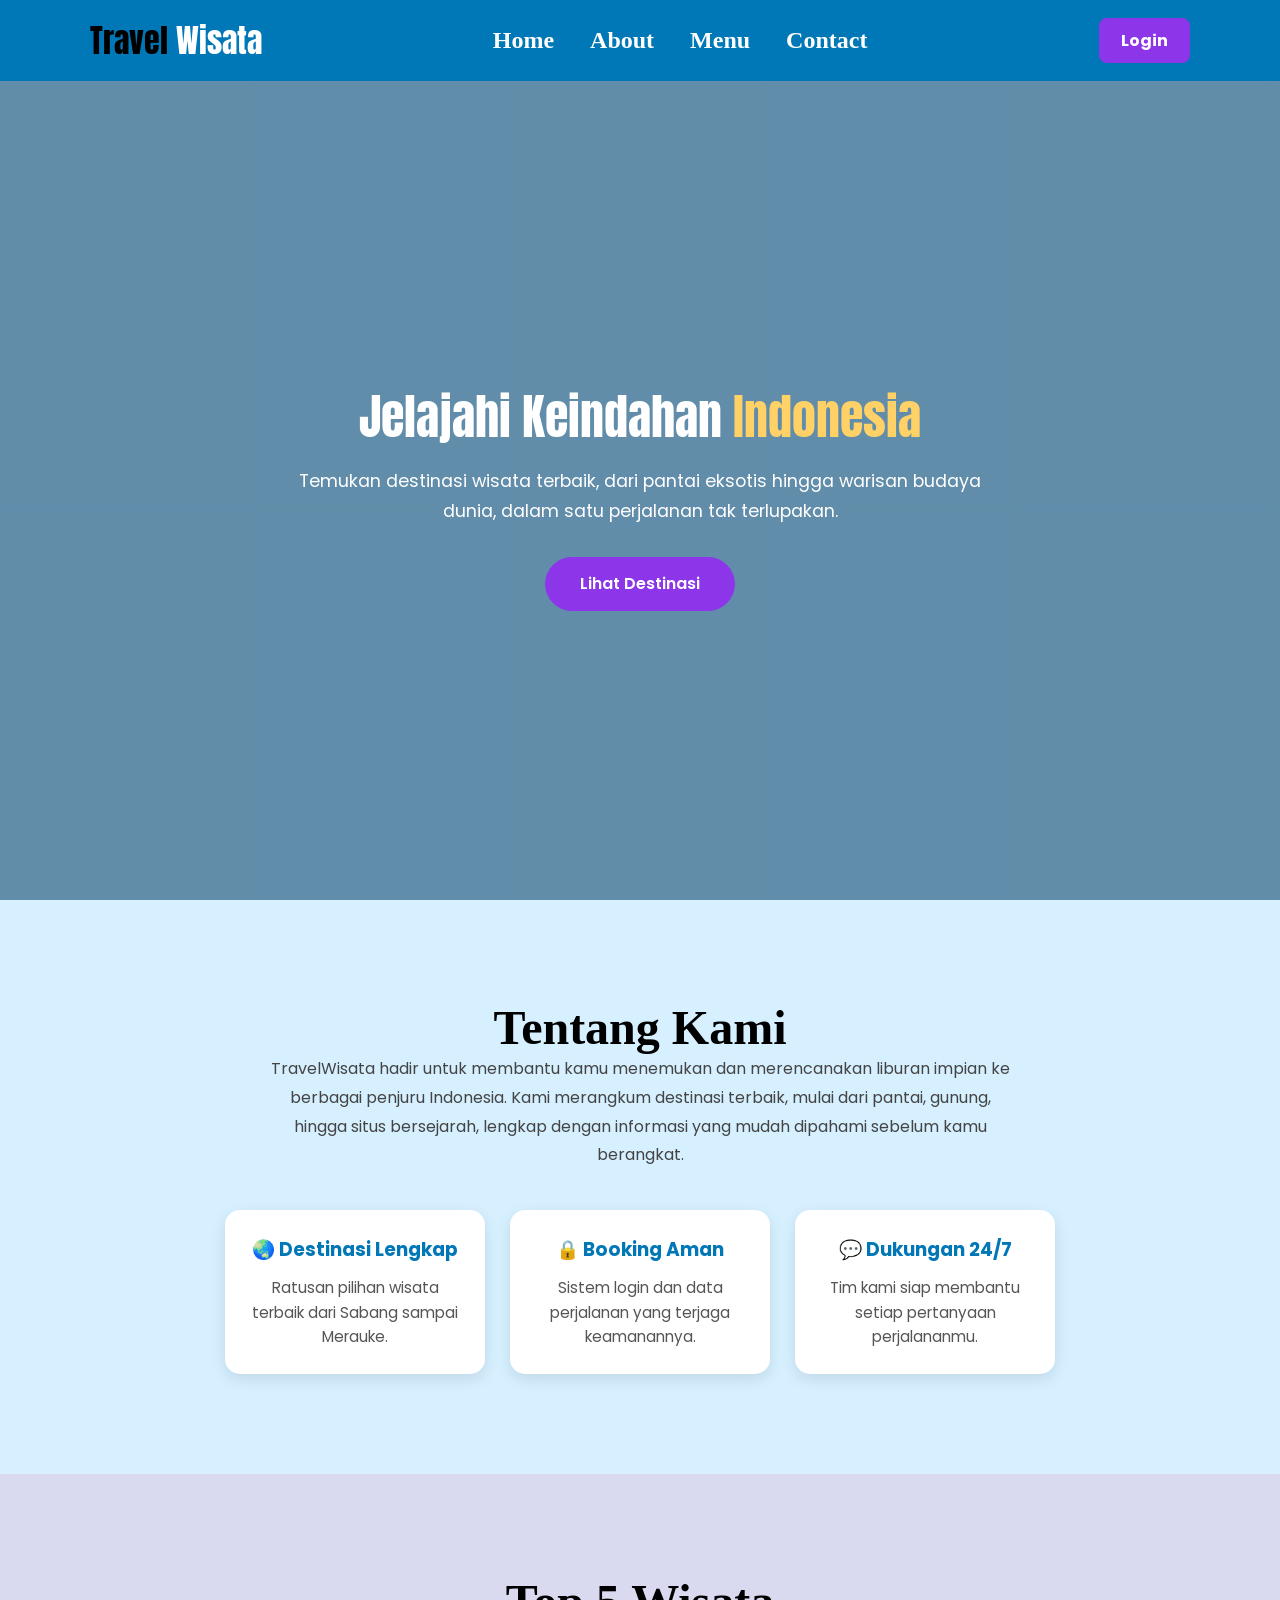
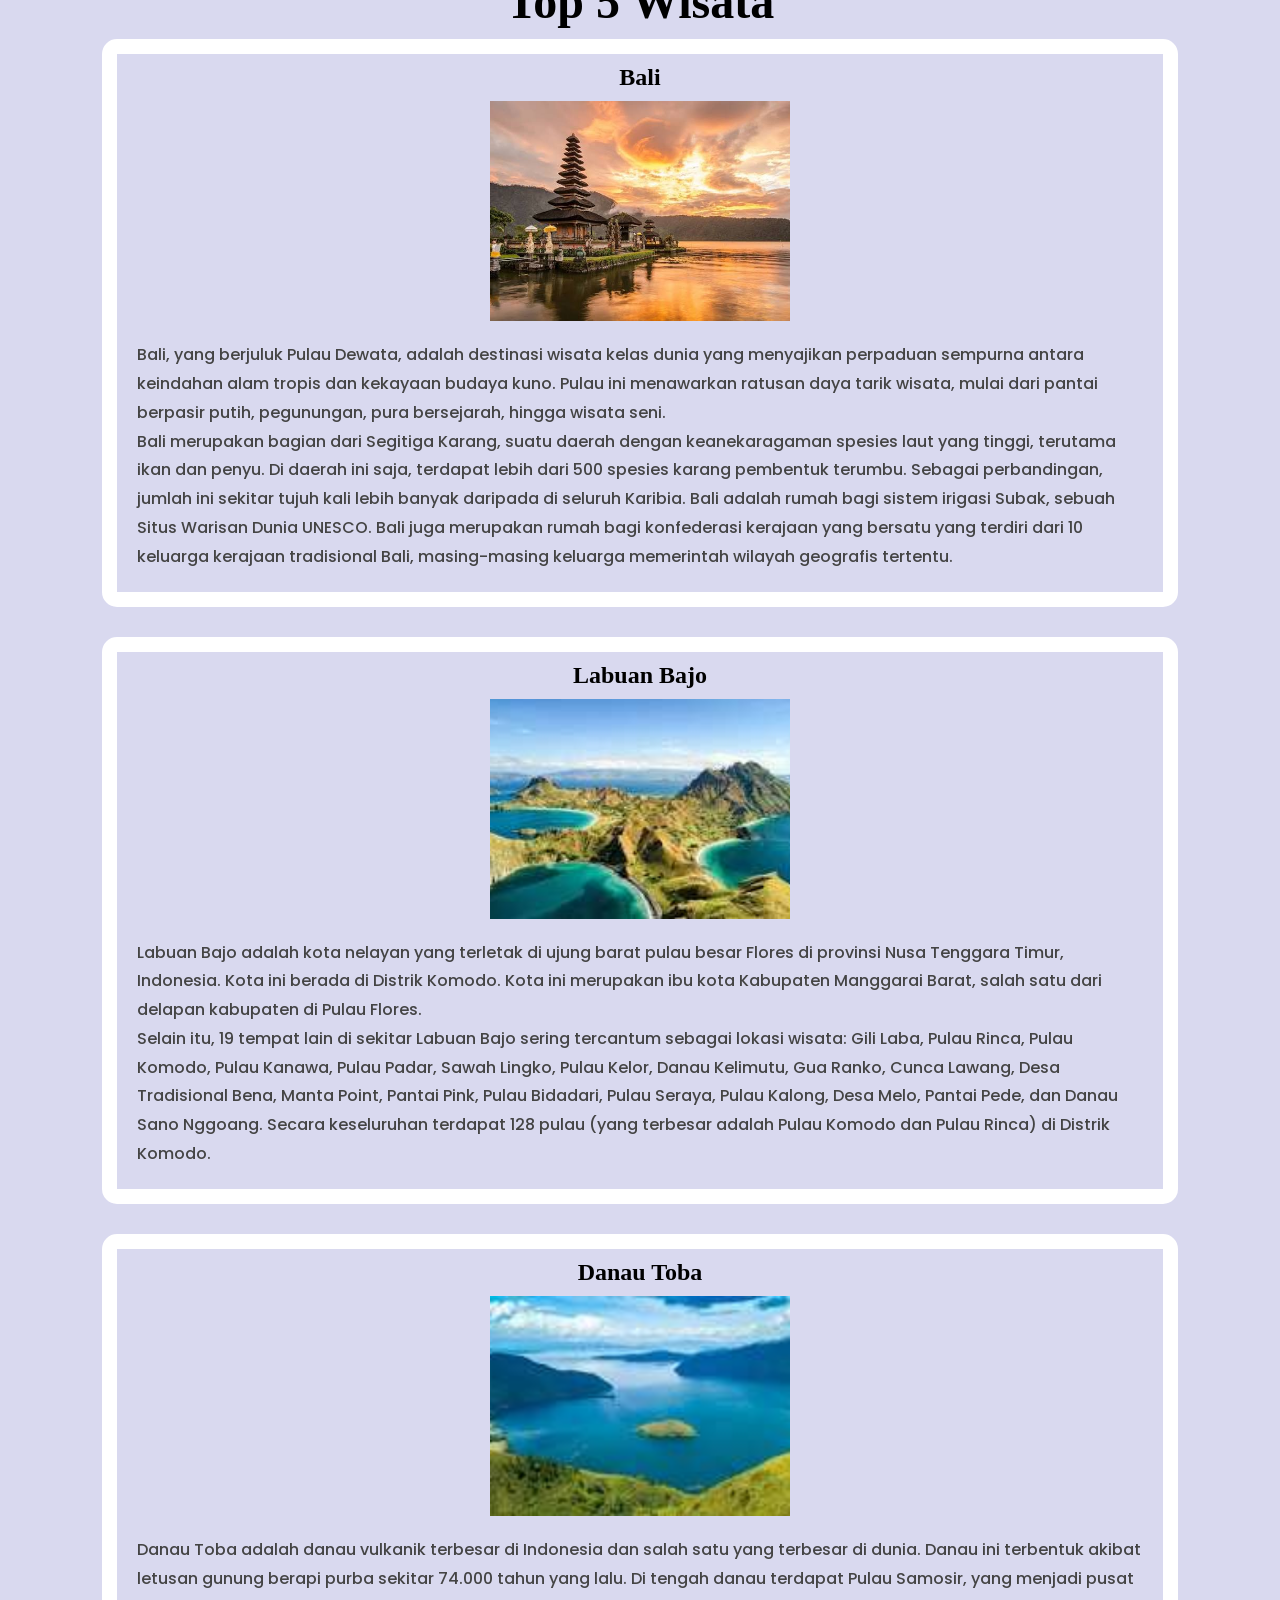
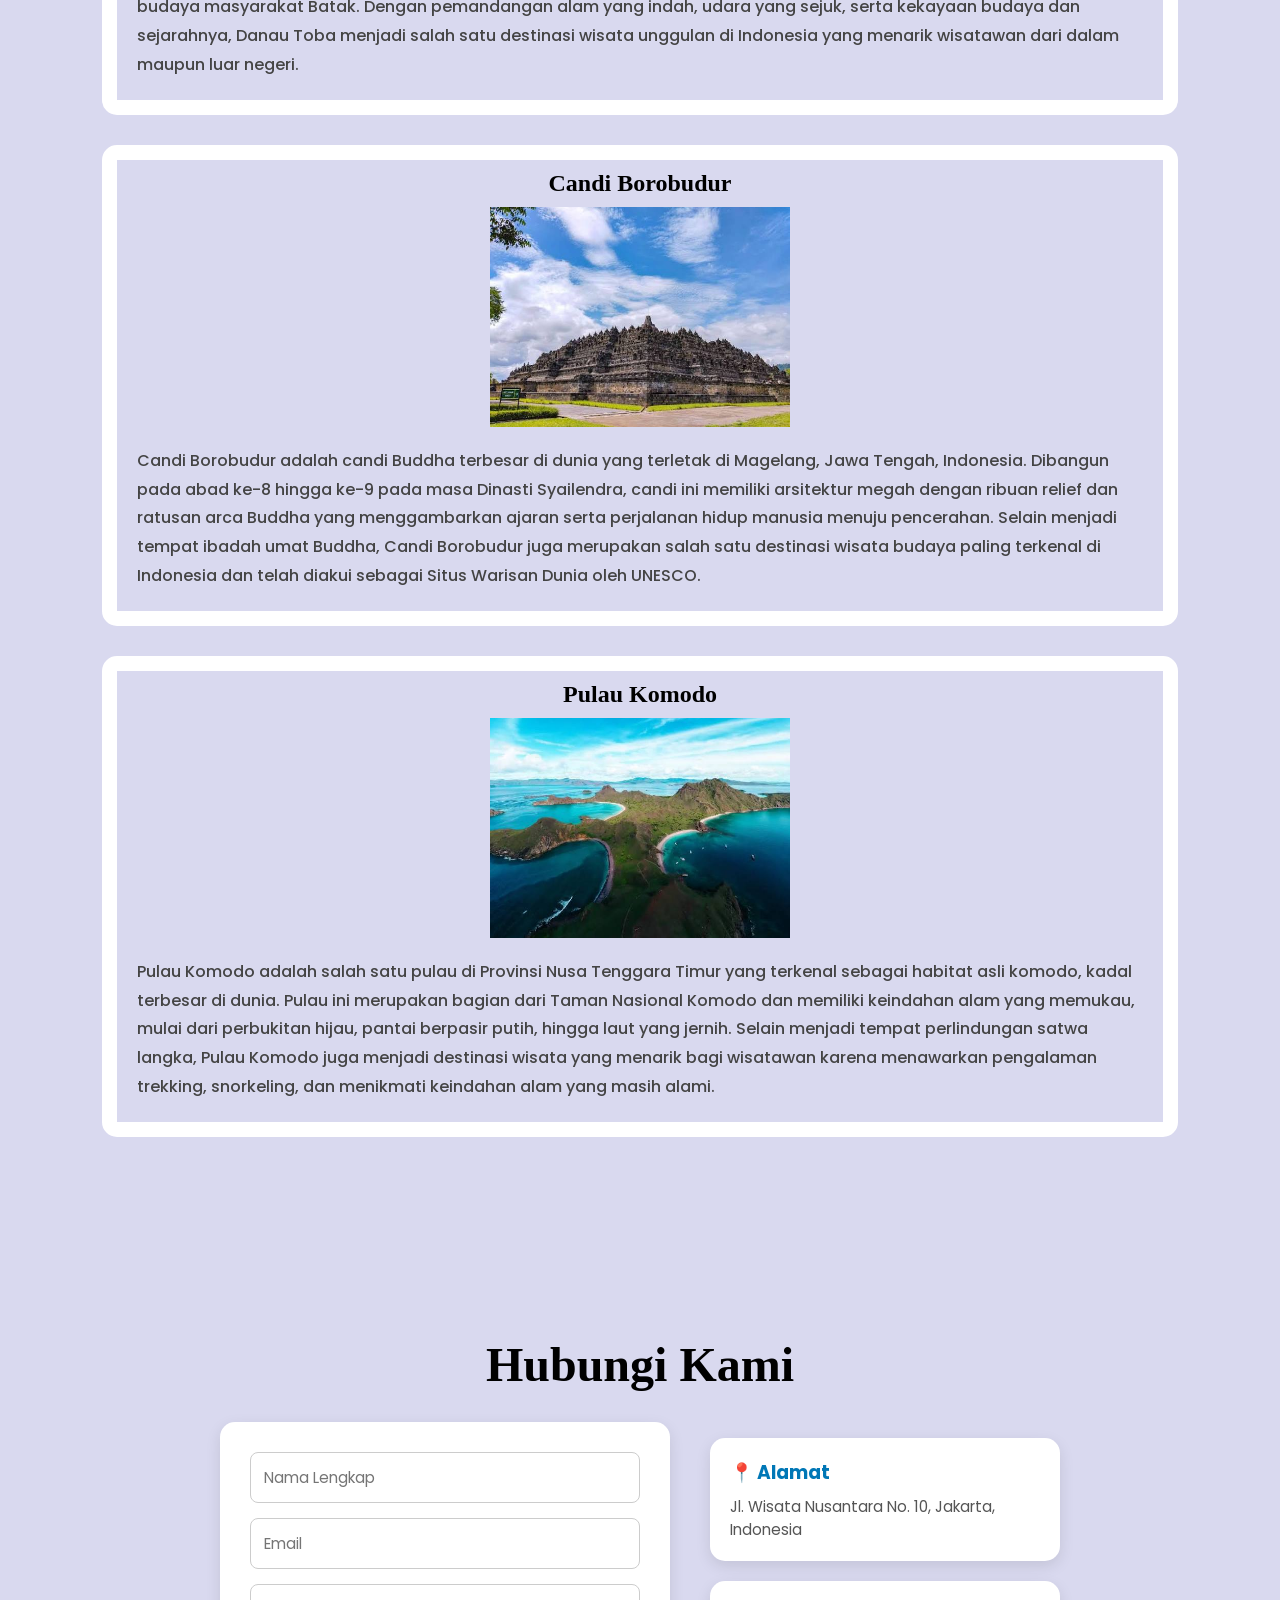
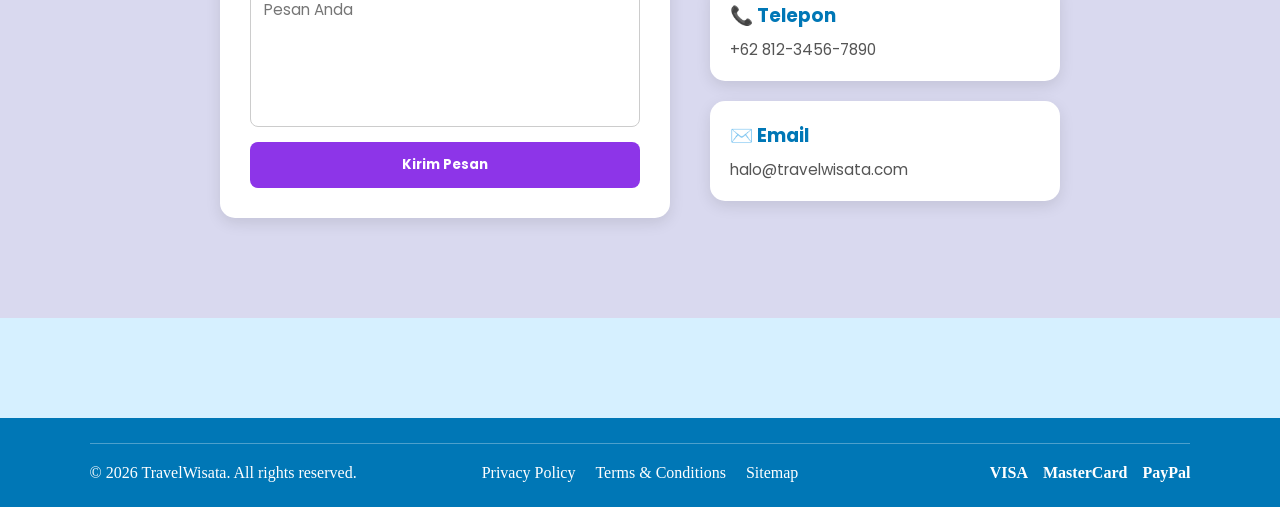
<file: index.html>
<!DOCTYPE html>
<html lang="en">
<head>
  <meta name="viewport" content="width=device-width, initial-scale=1.0">
  <link rel="stylesheet" href="travel.css">

  <link rel="preconnect" href="https://fonts.googleapis.com">
  <link rel="preconnect" href="https://fonts.gstatic.com" crossorigin>

  <link href="https://fonts.googleapis.com/css2?family=Anton&display=swap" rel="stylesheet">
  <link href="https://fonts.googleapis.com/css2?family=Poppins:ital,wght@0,100;0,200;0,300;0,400;0,500;0,600;0,700;0,800;0,900;1,100;1,200;1,300;1,400;1,500;1,600;1,700;1,800;1,900&display=swap" rel="stylesheet">

  <title>Project Travel</title>
</head>

<body>

  <header class="head">
    <div class="logo">
      <h1>Travel <span>Wisata</span></h1>
    </div>

    <nav class="navbar">
      <a href="#Home" class="navlinks">Home</a>
      <a href="#About" class="navlinks">About</a>
      <a href="#Menu" class="navlinks">Menu</a>
      <a href="#Contact" class="navlinks">Contact</a>
    </nav>

    <!-- AUTH AREA -->
    <div class="auth-area">
      <button id="loginNavBtn" class="login-nav-btn"onclick="location.href='./form.html'">Login</button>

      <div class="profile-area" id="profileArea">
        <button class="profile-btn" id="profileBtn">
          <span class="profile-avatar">👤</span>
          <span id="profileName"></span>
        </button>       
      </div>
    </div>
  </header>



  <!-- HOME / HERO -->
  <section id="Home" class="Hs">
    <div class="hero-content">
      <h1>Jelajahi Keindahan <span>Indonesia</span></h1>
      <p>Temukan destinasi wisata terbaik, dari pantai eksotis hingga warisan budaya dunia, dalam satu perjalanan tak terlupakan.</p>
      <a href="#Menu" class="hero-btn">Lihat Destinasi</a>
    </div>
  </section>

  <!-- ABOUT -->
  <section id="About" class="Ab">
    <div class="about-content">
      <div class="judul">
        <h1>Tentang Kami</h1>
      </div>

      <p class="about-text">TravelWisata hadir untuk membantu kamu menemukan dan merencanakan liburan impian ke berbagai penjuru Indonesia. Kami merangkum destinasi terbaik, mulai dari pantai, gunung, hingga situs bersejarah, lengkap dengan informasi yang mudah dipahami sebelum kamu berangkat.</p>

      <div class="about-cards">
        <div class="about-card">
          <h3>🌏 Destinasi Lengkap</h3>
          <p>Ratusan pilihan wisata terbaik dari Sabang sampai Merauke.</p>
        </div>
        <div class="about-card">
          <h3>🔒 Booking Aman</h3>
          <p>Sistem login dan data perjalanan yang terjaga keamanannya.</p>
        </div>
        <div class="about-card">
          <h3>💬 Dukungan 24/7</h3>
          <p>Tim kami siap membantu setiap pertanyaan perjalananmu.</p>
        </div>
      </div>
    </div>
  </section>

  <!-- MENU -->
  <section id="Menu" class="Mn">
    <div class="container">

      <div class="judul">
        <h1>Top 5 Wisata</h1>
      </div>

      <div class="wisata-wrapper">

        <div class="card">
          <h2>Bali</h2>
          <div class="image">
            <img src="bali.jpeg">
          </div>
          <div class="desc-card">
            <p>Bali, yang berjuluk Pulau Dewata, adalah destinasi wisata kelas dunia yang menyajikan perpaduan sempurna antara keindahan alam tropis dan kekayaan budaya kuno. Pulau ini menawarkan ratusan daya tarik wisata, mulai dari pantai berpasir putih, pegunungan, pura bersejarah, hingga wisata seni.</p>

            <p>Bali merupakan bagian dari Segitiga Karang, suatu daerah dengan keanekaragaman spesies laut yang tinggi, terutama ikan dan penyu. Di daerah ini saja, terdapat lebih dari 500 spesies karang pembentuk terumbu. Sebagai perbandingan, jumlah ini sekitar tujuh kali lebih banyak daripada di seluruh Karibia. Bali adalah rumah bagi sistem irigasi Subak, sebuah Situs Warisan Dunia UNESCO. Bali juga merupakan rumah bagi konfederasi kerajaan yang bersatu yang terdiri dari 10 keluarga kerajaan tradisional Bali, masing-masing keluarga memerintah wilayah geografis tertentu.</p>
          </div>
        </div>

        <div class="card">
          <h2>Labuan Bajo</h2>
          <div class="image">
            <img src="labuan.jpeg">
          </div>
          <div class="desc-card">
            <p>Labuan Bajo adalah kota nelayan yang terletak di ujung barat pulau besar Flores di provinsi Nusa Tenggara Timur, Indonesia. Kota ini berada di Distrik Komodo. Kota ini merupakan ibu kota Kabupaten Manggarai Barat, salah satu dari delapan kabupaten di Pulau Flores.</p>

            <p>Selain itu, 19 tempat lain di sekitar Labuan Bajo sering tercantum sebagai lokasi wisata: Gili Laba, Pulau Rinca, Pulau Komodo, Pulau Kanawa, Pulau Padar, Sawah Lingko, Pulau Kelor, Danau Kelimutu, Gua Ranko, Cunca Lawang, Desa Tradisional Bena, Manta Point, Pantai Pink, Pulau Bidadari, Pulau Seraya, Pulau Kalong, Desa Melo, Pantai Pede, dan Danau Sano Nggoang. Secara keseluruhan terdapat 128 pulau (yang terbesar adalah Pulau Komodo dan Pulau Rinca) di Distrik Komodo.</p>
          </div>
        </div>

        <div class="card">
          <h2>Danau Toba</h2>
          <div class="image">
            <img src="danau.jpeg">
          </div>
          <div class="desc-card">
            <p>Danau Toba adalah danau vulkanik terbesar di Indonesia dan salah satu yang terbesar di dunia. Danau ini terbentuk akibat letusan gunung berapi purba sekitar 74.000 tahun yang lalu. Di tengah danau terdapat Pulau Samosir, yang menjadi pusat budaya masyarakat Batak. Dengan pemandangan alam yang indah, udara yang sejuk, serta kekayaan budaya dan sejarahnya, Danau Toba menjadi salah satu destinasi wisata unggulan di Indonesia yang menarik wisatawan dari dalam maupun luar negeri.</p>
          </div>
        </div>

        <div class="card">
          <h2>Candi Borobudur</h2>
          <div class="image">
            <img src="candi.jpeg">
          </div>
          <div class="desc-card">
            <p>Candi Borobudur adalah candi Buddha terbesar di dunia yang terletak di Magelang, Jawa Tengah, Indonesia. Dibangun pada abad ke-8 hingga ke-9 pada masa Dinasti Syailendra, candi ini memiliki arsitektur megah dengan ribuan relief dan ratusan arca Buddha yang menggambarkan ajaran serta perjalanan hidup manusia menuju pencerahan. Selain menjadi tempat ibadah umat Buddha, Candi Borobudur juga merupakan salah satu destinasi wisata budaya paling terkenal di Indonesia dan telah diakui sebagai Situs Warisan Dunia oleh UNESCO.</p>
          </div>
        </div>

        <div class="card">
          <h2>Pulau Komodo</h2>
          <div class="image">
            <img src="komodo.jpeg">
          </div>
          <div class="desc-card">
            <p>Pulau Komodo adalah salah satu pulau di Provinsi Nusa Tenggara Timur yang terkenal sebagai habitat asli komodo, kadal terbesar di dunia. Pulau ini merupakan bagian dari Taman Nasional Komodo dan memiliki keindahan alam yang memukau, mulai dari perbukitan hijau, pantai berpasir putih, hingga laut yang jernih. Selain menjadi tempat perlindungan satwa langka, Pulau Komodo juga menjadi destinasi wisata yang menarik bagi wisatawan karena menawarkan pengalaman trekking, snorkeling, dan menikmati keindahan alam yang masih alami.</p>
          </div>
        </div>

      </div>
    </div>
  </section>

  <!-- CONTACT -->
  <section id="Contact" class="Ct">
    <div class="contact-content">
      <div class="judul">
        <h1>Hubungi Kami</h1>
      </div>

      <div class="contact-wrapper">
        <form class="contact-form" id="contactForm">
          <input type="text" placeholder="Nama Lengkap" required>
          <input type="email" placeholder="Email" required>
          <textarea placeholder="Pesan Anda" rows="5" required></textarea>
          <button type="submit" class="contact-btn">Kirim Pesan</button>
        </form>

        <div class="contact-info">
          <div class="info-item">
            <h3>📍 Alamat</h3>
            <p>Jl. Wisata Nusantara No. 10, Jakarta, Indonesia</p>
          </div>
          <div class="info-item">
            <h3>📞 Telepon</h3>
            <p>+62 812-3456-7890</p>
          </div>
          <div class="info-item">
            <h3>✉️ Email</h3>
            <p>halo@travelwisata.com</p>
          </div>
        </div>
      </div>
    </div>
  </section>

  <!-- FOOTER -->
  <footer class="footer">
    <div class="footer-bottom">

      <p>© 2026 TravelWisata. All rights reserved.</p>

      <div class="footer-links">
        <a href="#">Privacy Policy</a>
        <a href="#">Terms & Conditions</a>
        <a href="#">Sitemap</a>
      </div>

      <div class="payment">
        <p>VISA</p>
        <p>MasterCard</p>
        <p>PayPal</p>
      </div>

    </div>
  </footer>

  <script src="travel.js"></script>
</body>
</html>
</file>
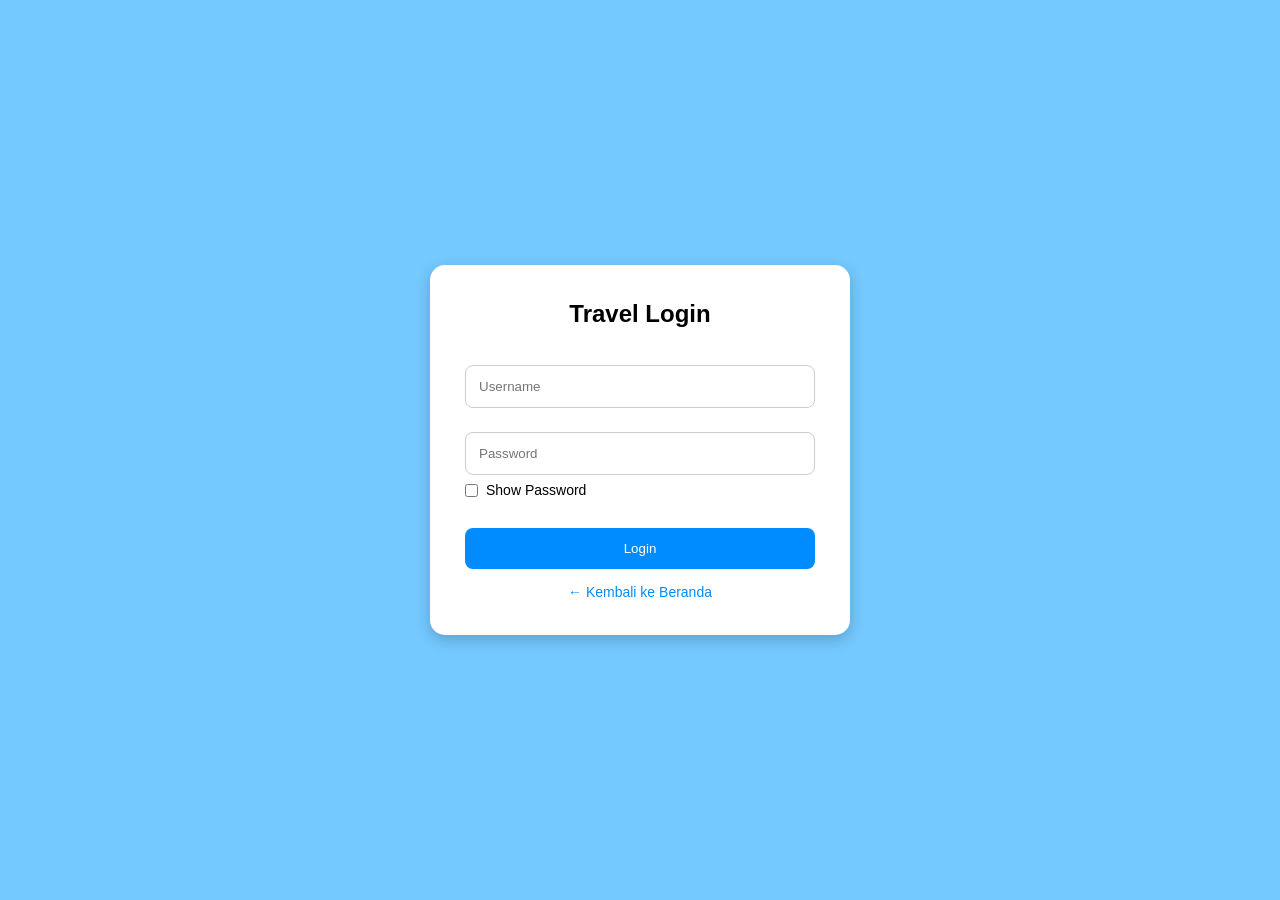
<file: form.html>
<!DOCTYPE html>
<html lang="id">
<head>
    <meta charset="UTF-8">
    <title>Travel Login</title>
    <link rel="stylesheet" href="form.css">
</head>
<body>

<div class="container">
    <h2>Travel Login</h2>

    <input type="text" id="username" placeholder="Username">

    <div class="password-group">
    <input type="password" id="password" placeholder="Password">

    <div class="show-password">
        <input type="checkbox" id="showPassword">
        <label for="showPassword">Show Password</label>
    </div>
</div>

    <button id="loginBtn" class="login-btn">Login</button>

    <p class="back-link"><a href="index.html">&larr; Kembali ke Beranda</a></p>
</div>

<!-- Popup -->
<div class="popup" id="popup">
    <div class="popup-box">
        <p id="popupText"></p>
        <button id="okBtn">OK</button>
    </div>
</div>

<script src="form.js"></script>
</body>
</html>
</file>
<file: travel.css>
:root {
  --hover-color: #8d35e8;
}

* {
  margin: 0;
  padding: 0;
  scroll-behavior: smooth;
  box-sizing: border-box;
}

body {
  background-color: rgb(214, 240, 255);
}

/* HEADER */
.head {
  background-color: rgb(0, 119, 182);
  display: flex;
  justify-content: space-between;
  align-items: center;
  padding: 1rem 7%;
  position: fixed;
  top: 0;
  left: 0;
  right: 0;
  z-index: 50;
  flex-wrap: wrap;
  gap: 10px;
}

.logo h1 {
  font-family: "Anton", sans-serif;
  font-weight: 400;
  font-style: normal;
}

.navlinks {
  text-decoration: none;
  color: white;
  font-size: 1.5rem;
  font-weight: bold;
  display: inline-block;
  margin: 0 1rem;
}

.navlinks:hover {
  color: var(--hover-color);
}

span {
  color: #fff;
}

/* ================= HOME / HERO ================= */
.Hs {
  min-height: 100vh;
  display: flex;
  align-items: center;
  justify-content: center;
  text-align: center;
  padding: 100px 8% 0;
  background: linear-gradient(rgba(0, 60, 100, 0.55), rgba(0, 60, 100, 0.55)),
    url("https://images.unsplash.com/photo-1537996194471-e657df975ab4?auto=format&fit=crop&w=1600&q=80");
  background-size: cover;
  background-position: center;
}

.hero-content {
  max-width: 700px;
  color: white;
}

.hero-content h1 {
  font-family: "Anton", sans-serif;
  font-weight: 400;
  font-size: 3rem;
  margin-bottom: 20px;
  line-height: 1.2;
}

.hero-content h1 span {
  color: #ffd166;
}

.hero-content p {
  font-family: "Poppins", sans-serif;
  font-size: 1.1rem;
  margin-bottom: 30px;
  line-height: 1.7;
}

.hero-btn {
  display: inline-block;
  background-color: #8d35e8;
  color: white;
  text-decoration: none;
  padding: 0.9rem 2.2rem;
  border-radius: 30px;
  font-family: "Poppins", sans-serif;
  font-weight: 600;
  transition: background-color 0.2s ease;
}

.hero-btn:hover {
  background-color: #6f1fc4;
}

/* ================= ABOUT ================= */
.Ab {
  background-color: rgb(214, 240, 255);
  padding: 100px 8%;
}

.about-content {
  max-width: 1100px;
  margin: 0 auto;
  text-align: center;
}

.about-text {
  font-family: "Poppins", sans-serif;
  color: #444;
  font-size: 1rem;
  line-height: 1.8;
  max-width: 750px;
  margin: 0 auto 40px;
}

.about-cards {
  display: flex;
  flex-wrap: wrap;
  justify-content: center;
  gap: 25px;
}

.about-card {
  background: white;
  border-radius: 15px;
  padding: 25px;
  width: 260px;
  box-shadow: 0 5px 15px rgba(0, 0, 0, 0.1);
  font-family: "Poppins", sans-serif;
}

.about-card h3 {
  margin-bottom: 12px;
  color: rgb(0, 119, 182);
}

.about-card p {
  color: #555;
  font-size: 0.95rem;
  line-height: 1.6;
}

/* ================= CONTACT ================= */
.Ct {
  background-color: #d9d9ef;
  padding: 100px 8%;
}

.contact-content {
  max-width: 1100px;
  margin: 0 auto;
}

.contact-wrapper {
  display: flex;
  flex-wrap: wrap;
  gap: 40px;
  margin-top: 30px;
  justify-content: center;
}

.contact-form {
  background: white;
  border-radius: 15px;
  padding: 30px;
  flex: 1 1 400px;
  max-width: 450px;
  box-shadow: 0 5px 15px rgba(0, 0, 0, 0.1);
  display: flex;
  flex-direction: column;
  gap: 15px;
}

.contact-form input,
.contact-form textarea {
  padding: 13px;
  border: 1px solid #ccc;
  border-radius: 8px;
  font-family: "Poppins", sans-serif;
  font-size: 0.95rem;
  resize: none;
}

.contact-btn {
  padding: 13px;
  border: none;
  border-radius: 8px;
  background: #8d35e8;
  color: white;
  font-weight: bold;
  cursor: pointer;
  font-family: "Poppins", sans-serif;
}

.contact-btn:hover {
  background: #6f1fc4;
}

.contact-info {
  flex: 1 1 300px;
  max-width: 350px;
  display: flex;
  flex-direction: column;
  gap: 20px;
  justify-content: center;
}

.info-item {
  background: white;
  border-radius: 15px;
  padding: 20px;
  box-shadow: 0 5px 15px rgba(0, 0, 0, 0.1);
  font-family: "Poppins", sans-serif;
}

.info-item h3 {
  color: rgb(0, 119, 182);
  margin-bottom: 8px;
}

.info-item p {
  color: #555;
  font-size: 0.95rem;
}

/* MENU WISATA */
.Mn {
  background-color: #d9d9ef;
  min-height: 100vh;
  padding: 100px 8%;
}

.judul {
  font-size: 2rem;
  text-align: center;
  font-style: "poppins", sans-serif;
}

/* WRAPPER */
.wisata-wrapper {
  display: flex;
  max-width: 1200px;
  flex-direction: column;
  gap: 30px;
  margin: auto;
  margin-top: 10px;
}

/* CARD */
.card {
  display: flex;
  flex-direction: column; 
  border: 15px solid white;
  align-items: center;
  border-radius: 15px;
  overflow: hidden;
}

.card h2 {
  width: 100%;
  text-align: center;
  margin: 10px 0;
}

.image img {
  width: 300px;
  height: 220px;
  object-fit: cover;
  display: block;
}

.desc-card {
  margin: 10px;
  padding: 10px;
  font-family: "Poppins", sans-serif;
  font-size: 16px;
  font-weight: 500;
  line-height: 1.8;
  color: #444;
}

/* FOOTER */
.footer {
  background-color: rgb(0, 119, 182);
  padding: 25px 7%;
  margin-top: 100px;
}

.footer-bottom {
  border-top: 1px solid rgba(255, 255, 255, 0.3);
  padding-top: 20px;
  display: grid;
  grid-template-columns: repeat(auto-fit, minmax(250px, 1fr));
  align-items: center;
  gap: 20px;
}

.footer-bottom p {
  color: white;
}

.footer-links {
  display: flex;
  justify-content: center;
  gap: 20px;
  flex-wrap: wrap;
}

.footer-links a {
  text-decoration: none;
  color: white;
}

.footer-links a:hover {
  color: #8d35e8;
}

.payment {
  display: flex;
  justify-content: end;
  gap: 15px;
  flex-wrap: wrap;
}

.payment p {
  font-weight: bold;
}

/* ================= AUTH AREA (LOGIN / PROFILE) ================= */
.auth-area {
  position: relative;
  display: flex;
  align-items: center;
}

.login-nav-btn {
  background-color: #8d35e8;
  color: white;
  border: none;
  padding: 0.6rem 1.4rem;
  border-radius: 8px;
  font-size: 1rem;
  font-weight: bold;
  cursor: pointer;
  font-family: "Poppins", sans-serif;
  transition: background-color 0.2s ease;
}

.login-nav-btn:hover {
  background-color: #6f1fc4;
}

/* PROFILE (hidden until logged in) */
.profile-area {
  position: relative;
  display: none;
}

.profile-btn {
  display: flex;
  align-items: center;
  gap: 8px;
  background-color: rgba(255, 255, 255, 0.15);
  border: none;
  padding: 0.5rem 1rem;
  border-radius: 25px;
  cursor: pointer;
  color: white;
  font-family: "Poppins", sans-serif;
  font-weight: 600;
}

.profile-avatar {
  font-size: 1.3rem;
}

.profile-dropdown {
  display: none;
  position: absolute;
  right: 0;
  top: 120%;
  background: white;
  border-radius: 10px;
  box-shadow: 0 5px 15px rgba(0, 0, 0, 0.2);
  padding: 15px;
  min-width: 200px;
  z-index: 20;
  text-align: center;
}

.profile-dropdown p {
  margin-bottom: 10px;
  font-family: "Poppins", sans-serif;
  color: #333;
  font-size: 0.9rem;
}

.profile-dropdown.show {
  display: block;
}

.logout-btn {
  width: 100%;
  padding: 10px;
  border: none;
  border-radius: 8px;
  background: #ff4d4d;
  color: white;
  cursor: pointer;
  font-weight: bold;
}

.logout-btn:hover {
  background: #d93636;
}

/* ================= LOGIN MODAL ================= */
.login-modal-overlay {
  display: none;
  position: fixed;
  inset: 0;
  background: rgba(0, 0, 0, 0.5);
  justify-content: center;
  align-items: center;
  z-index: 100;
}

.login-modal-overlay.show {
  display: flex;
}

.login-modal-box {
  position: relative;
  background: #fff;
  width: 400px;
  max-width: 90%;
  padding: 35px;
  border-radius: 15px;
  box-shadow: 0 5px 15px rgba(0, 0, 0, 0.2);
  font-family: "Poppins", sans-serif;
}

.login-modal-box h2 {
  text-align: center;
  margin-bottom: 25px;
  font-family: "Anton", sans-serif;
  font-weight: 400;
  color: rgb(0, 119, 182);
}

.login-modal-box input {
  width: 100%;
  padding: 13px;
  margin: 10px 0;
  border: 1px solid #ccc;
  border-radius: 8px;
  font-family: "Poppins", sans-serif;
}

.login-modal-box .show-password {
  display: flex;
  align-items: center;
  gap: 8px;
  margin-top: -2px;
  margin-bottom: 12px;
  font-size: 14px;
  color: #444;
}

.login-modal-box .show-password input {
  width: auto;
  margin: 0;
}

.login-modal-box .login-btn {
  width: 100%;
  padding: 13px;
  margin-top: 10px;
  border: none;
  border-radius: 8px;
  background: #8d35e8;
  color: white;
  cursor: pointer;
  font-weight: bold;
  font-size: 1rem;
}

.login-modal-box .login-btn:hover {
  background: #6f1fc4;
}

.close-modal {
  position: absolute;
  top: 12px;
  right: 15px;
  background: none;
  border: none;
  font-size: 1.5rem;
  cursor: pointer;
  color: #888;
  line-height: 1;
}

.close-modal:hover {
  color: #333;
}

/* POPUP NOTIF (reused pattern from form.html) */
.popup {
  position: fixed;
  inset: 0;
  background: rgba(0, 0, 0, 0.5);
  display: none;
  justify-content: center;
  align-items: center;
  z-index: 200;
}

.popup.show {
  display: flex;
}

.popup-box {
  background: white;
  width: 320px;
  max-width: 90%;
  padding: 25px;
  border-radius: 12px;
  text-align: center;
  font-family: "Poppins", sans-serif;
}

.popup-box p {
  margin-bottom: 20px;
  color: #333;
}

.popup-box button {
  padding: 10px 30px;
  border: none;
  background: #8d35e8;
  color: white;
  border-radius: 6px;
  cursor: pointer;
  font-weight: bold;
}

.popup-box button:hover {
  background: #6f1fc4;
}

/* RESPONSIVE AUTH */
@media (max-width: 600px) {
  .login-nav-btn {
    padding: 0.5rem 1rem;
    font-size: 0.9rem;
  }

  .profile-btn span:not(.profile-avatar) {
    display: none;
  }
}

/* RESPONSIVE GENERAL */
@media (max-width: 992px) {

    .head{
        padding: 15px 30px;
        gap: 15px;
    }

    .navbar{
        width: 100%;
        display: flex;
        justify-content: center;
        flex-wrap: wrap;
    }

    .navlinks{
        font-size: 18px;
        margin: 8px;
    }

    .hero-content h1{
        font-size: 42px;
    }

    .hero-content p{
        font-size: 16px;
    }

    .card{
        width: 100%;
    }

    .image img{
        width: 100%;
        max-width: 500px;
        height: auto;
    }

    .contact-wrapper{
        flex-direction: column;
        align-items: center;
    }

    .contact-form,
    .contact-info{
        width: 100%;
        max-width: 700px;
    }

    .footer-bottom{
        text-align: center;
    }

    .payment{
        justify-content: center;
    }
}

@media (max-width:768px){

    .head{
        flex-direction: column;
        padding: 15px;
    }

    .logo h1{
        font-size: 32px;
    }

    .navbar{
        flex-wrap: wrap;
        justify-content: center;
    }

    .navlinks{
        font-size:16px;
        margin:6px;
    }

    .hero-content h1{
        font-size:32px;
    }

    .hero-content p{
        font-size:15px;
    }

    .hero-btn{
        padding:12px 25px;
    }

    .judul h1{
        font-size:30px;
    }

    .card{
        border-width:10px;
    }

    .card h2{
        font-size:24px;
    }

    .desc-card{
        font-size:15px;
    }

    .image img{
        width:100%;
        height:auto;
    }

    .contact-form,
    .contact-info{
        max-width:100%;
    }

    .footer-links{
        flex-direction:column;
        gap:10px;
    }

    .payment{
        justify-content:center;
    }
}

@media (max-width:480px){

    .hero-content h1{
        font-size:26px;
    }

    .hero-content p{
        font-size:14px;
    }

    .judul h1{
        font-size:24px;
    }

    .card h2{
        font-size:20px;
    }

    .desc-card{
        font-size:14px;
        line-height:1.6;
    }

    .contact-form{
        padding:20px;
    }

    .contact-info{
        padding:0;
    }
}
</file>
<file: form.css>
*{
    margin:0;
    padding:0;
    box-sizing:border-box;
    font-family:Arial,sans-serif;
}

body{
    background:#74c9ff;
    display:flex;
    justify-content:center;
    align-items:center;
    height:100vh;
}

.container{
    background:#fff;
    width:420px;
    padding:35px;
    border-radius:15px;
    box-shadow:0 5px 15px rgba(0,0,0,.2);
}

h2{
    text-align:center;
    margin-bottom:25px;
}

input{
    width:100%;
    padding:13px;
    margin:12px 0;
    border:1px solid #ccc;
    border-radius:8px;
}

.password-box{
    display:flex;
    gap:8px;
}

.password-box input{
    flex:1;
}

.password-box button{
    width:55px;
    border:none;
    border-radius:8px;
    background:#008cff;
    color:white;
    cursor:pointer;
}

.login-btn{
    width:100%;
    padding:13px;
    margin-top:15px;
    border:none;
    border-radius:8px;
    background:#008cff;
    color:white;
    cursor:pointer;
}

.login-btn:hover,
.password-box button:hover{
    background:#006dd8;
}

/* Popup */

.popup{
    position:fixed;
    inset:0;
    background:rgba(0,0,0,.5);
    display:none;
    justify-content:center;
    align-items:center;
}

.popup-box{
    background:white;
    width:320px;
    padding:25px;
    border-radius:12px;
    text-align:center;
}

.popup-box p{
    margin-bottom:20px;
}

.popup-box button{
    padding:10px 30px;
    border:none;
    background:#008cff;
    color:white;
    border-radius:6px;
    cursor:pointer;
}

/* Responsive */

@media(max-width:600px){

.container{
    width:90%;
    padding:25px;
}

.popup-box{
    width:90%;
}

}

.show-password{
    display:flex;
    align-items:center;
    gap:8px;
    margin-top:-5px;
    margin-bottom:15px;
    font-size:14px;
}

.show-password input{
    width:auto;
    margin:0;
}

.back-link{
    text-align:center;
    margin-top:15px;
    font-size:14px;
}

.back-link a{
    color:#008cff;
    text-decoration:none;
}

.back-link a:hover{
    text-decoration:underline;
}
</file>
